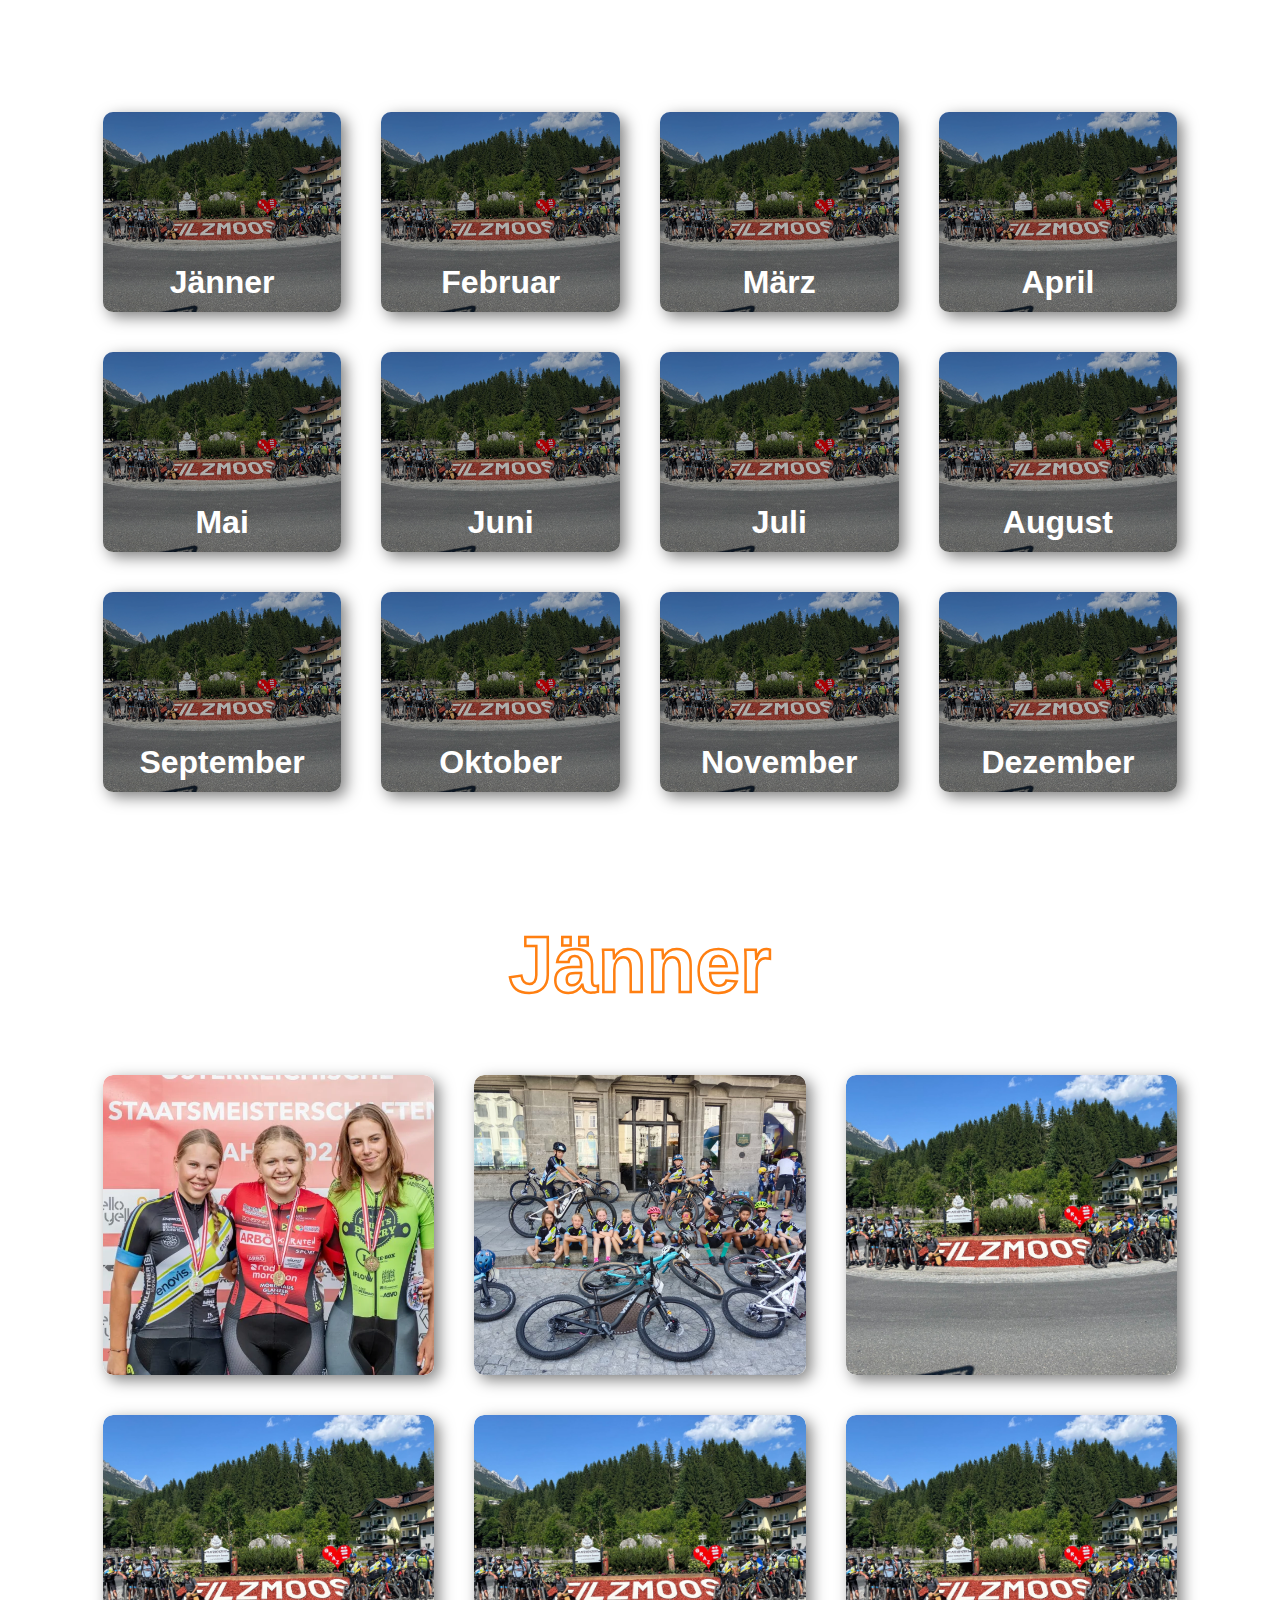
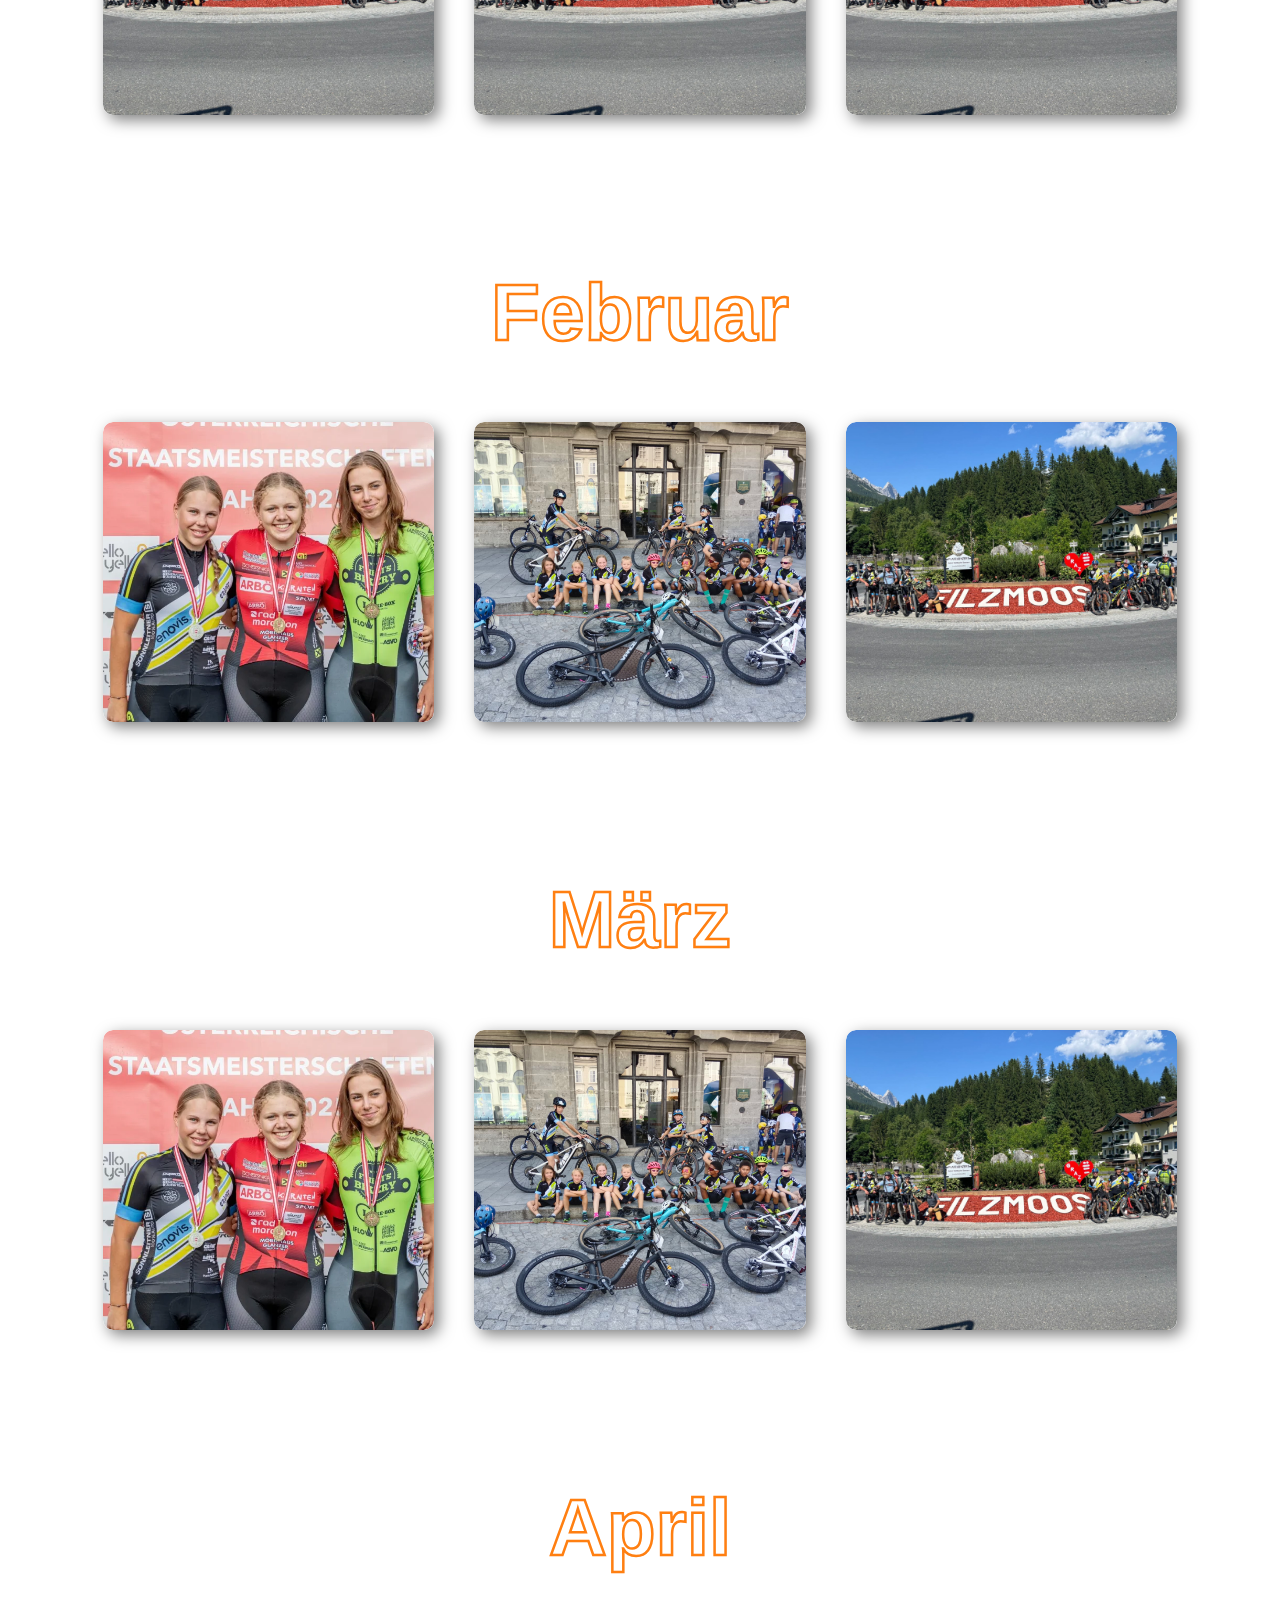
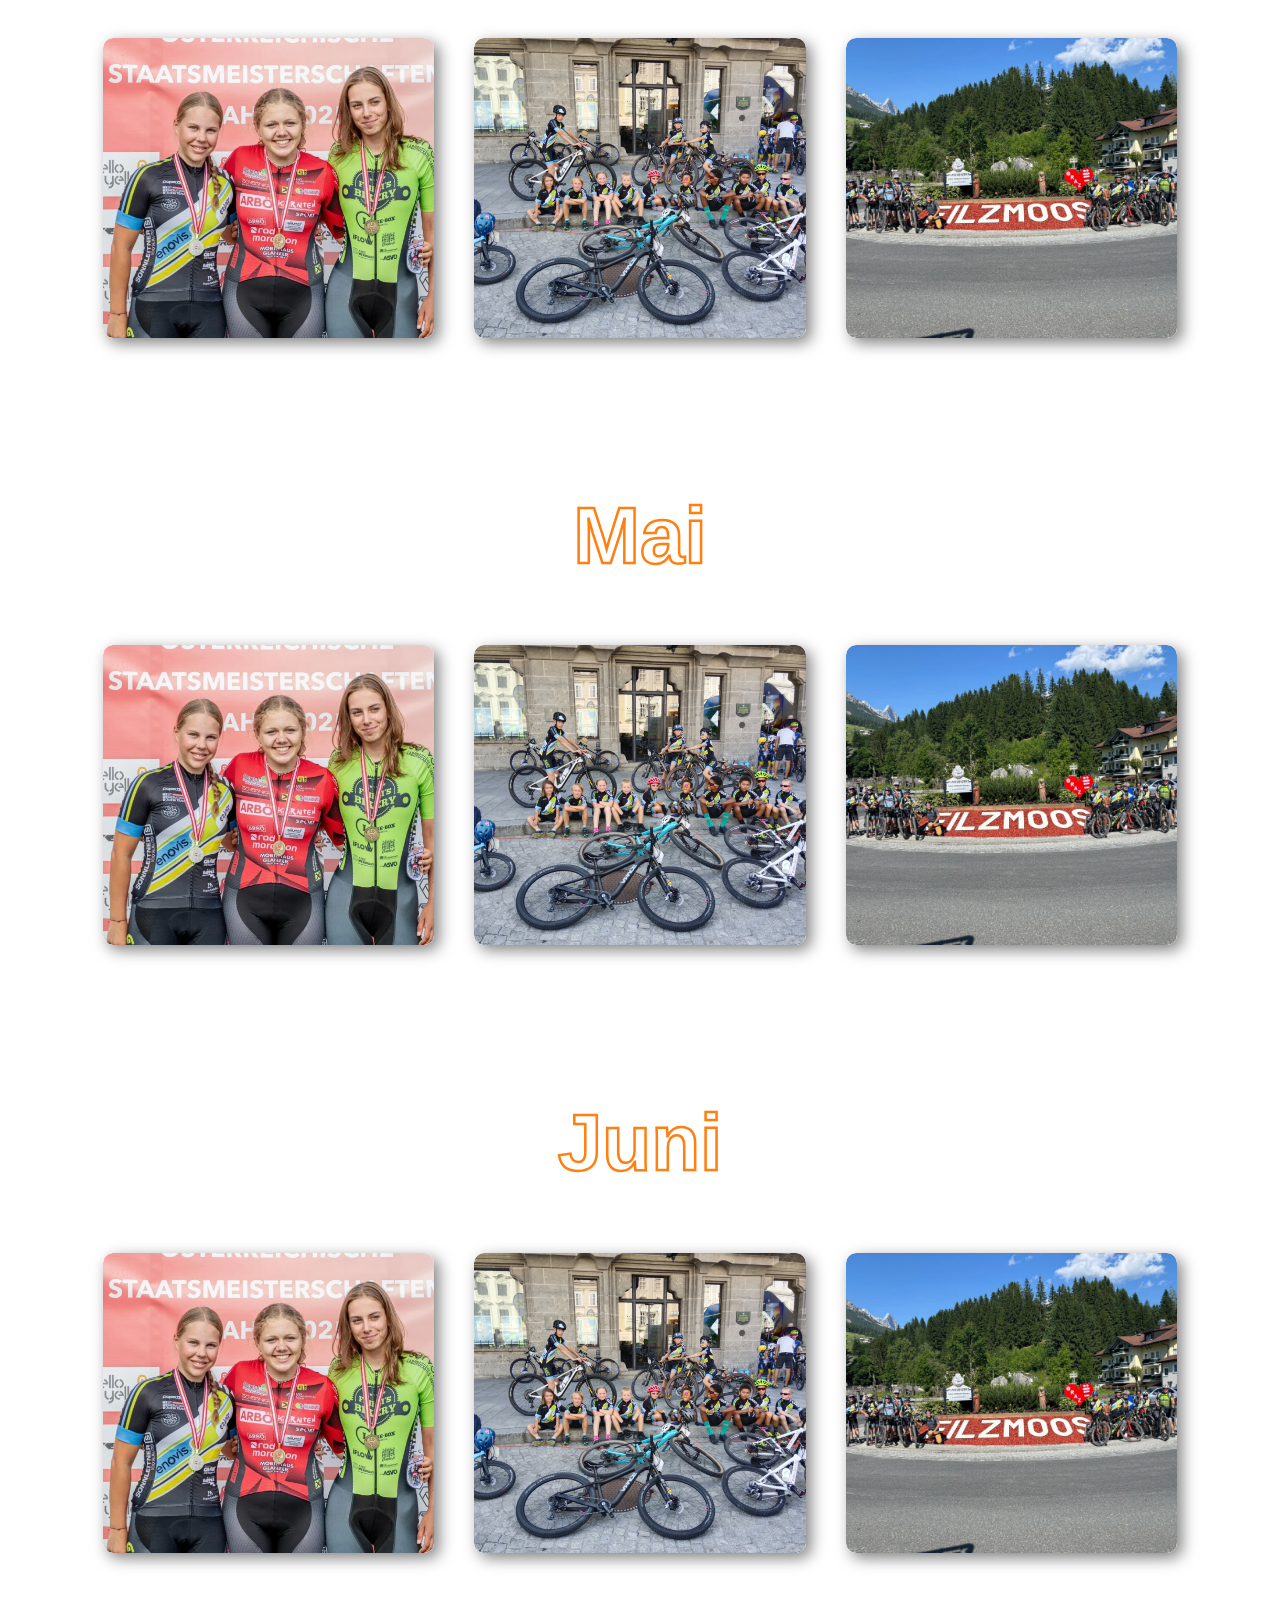
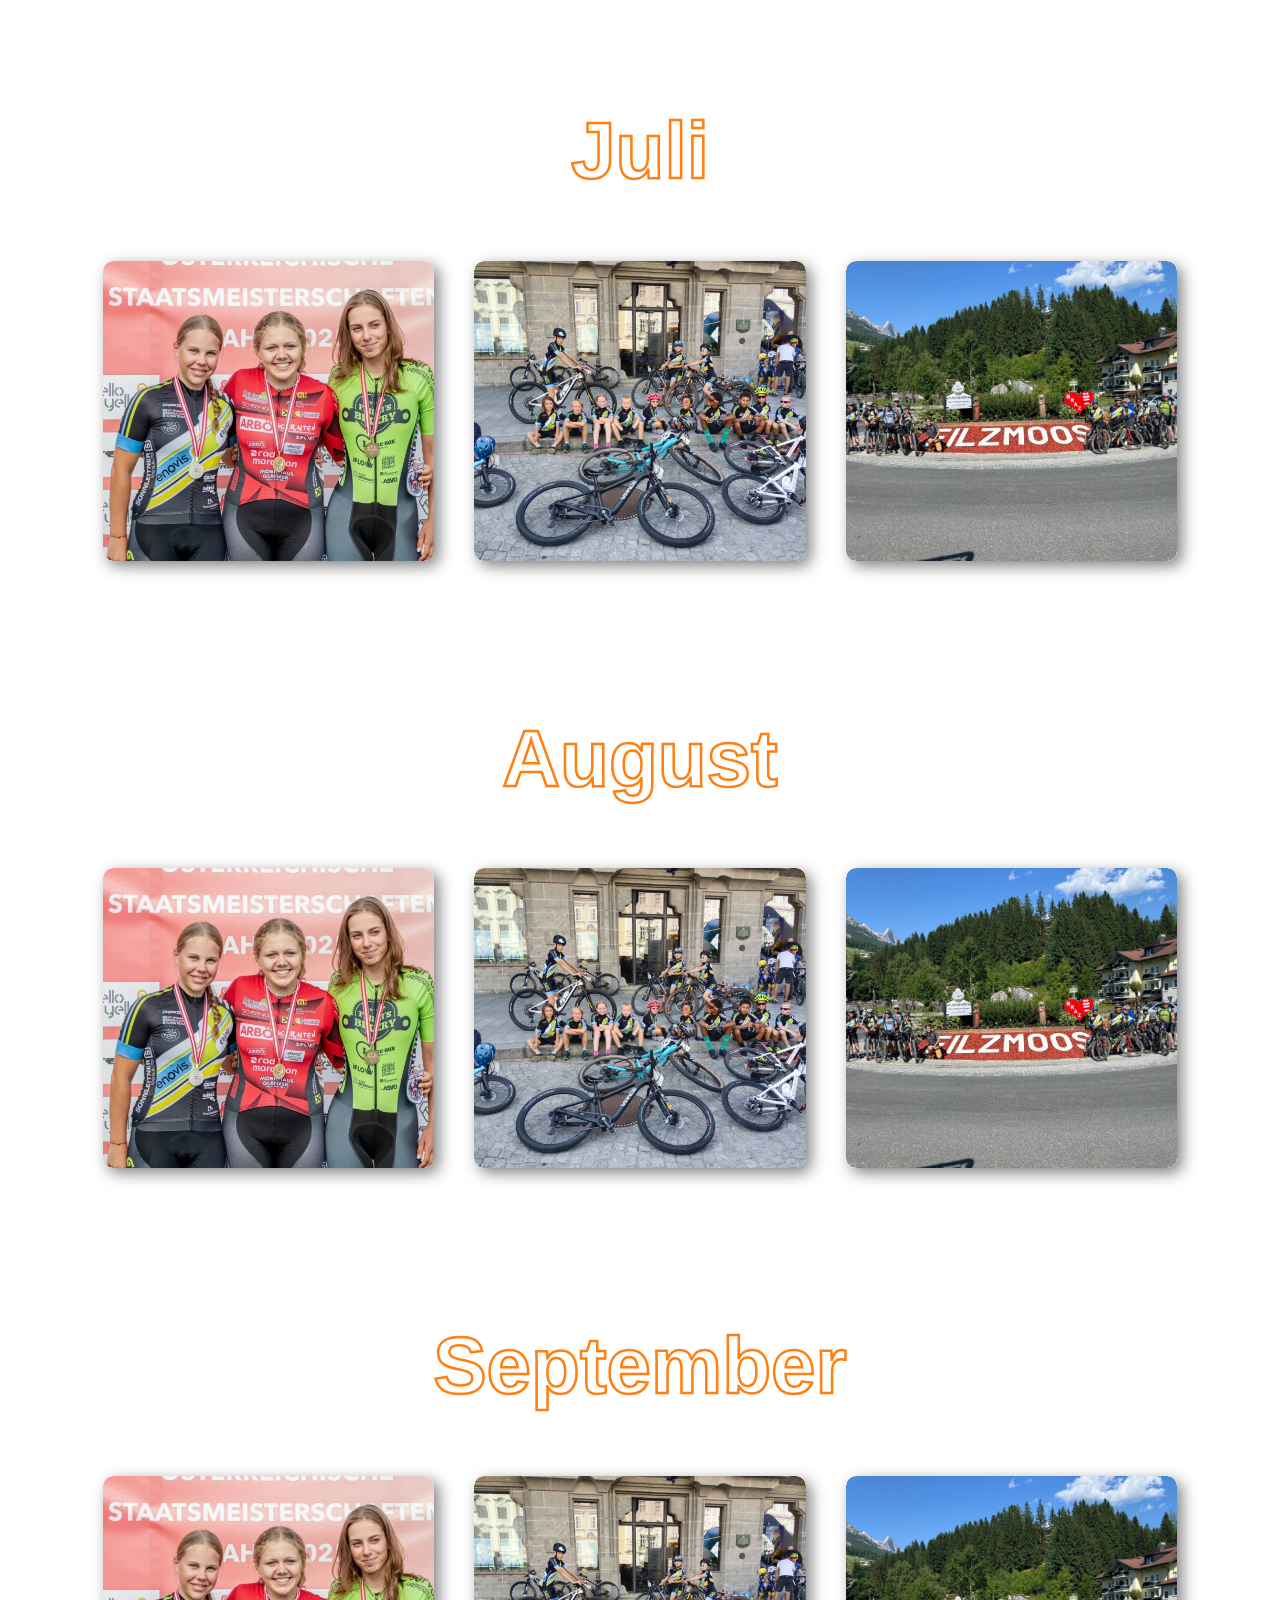
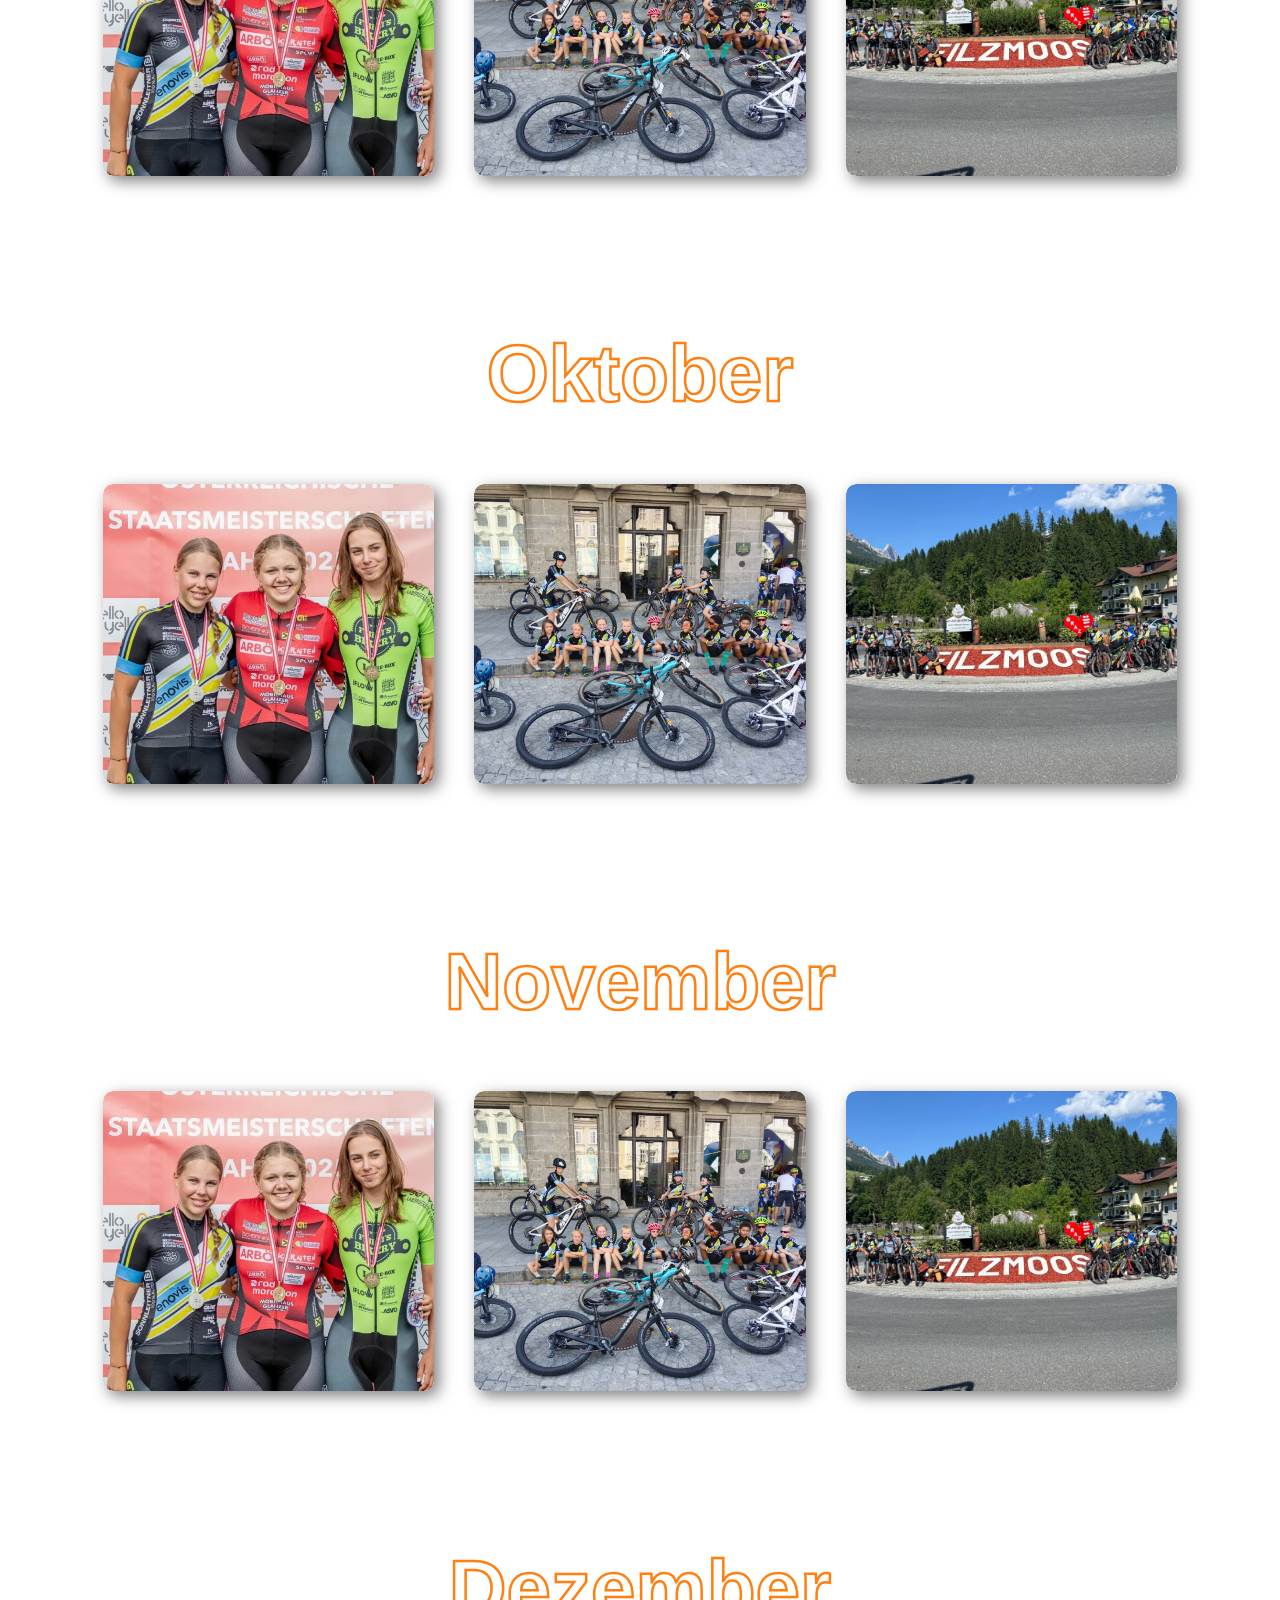
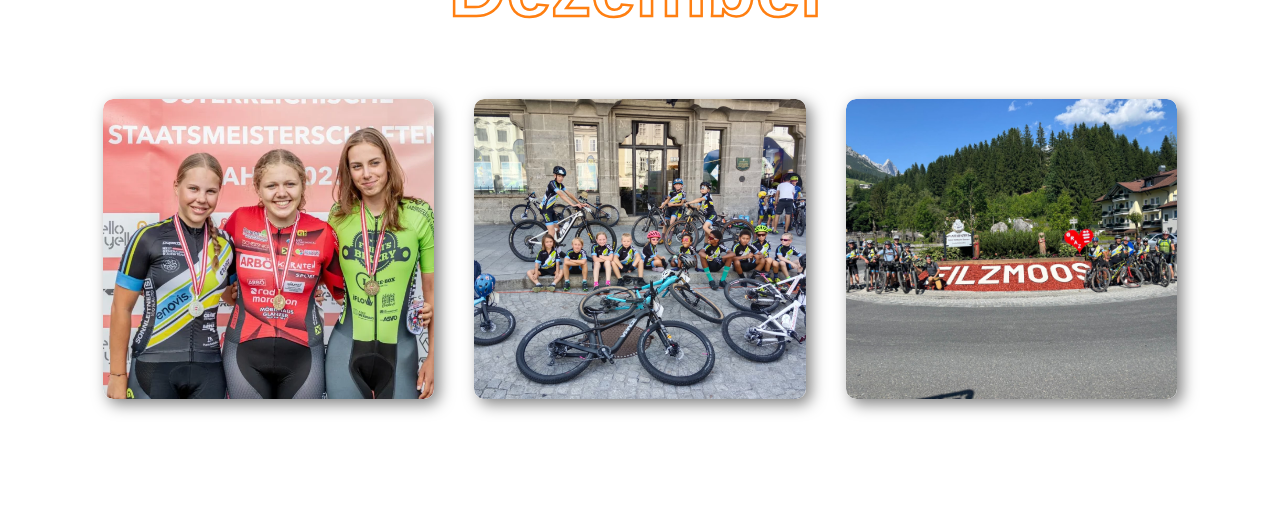
<file: News/News.html>
<!DOCTYPE html>
<html lang="en">
<head>
    <meta charset="UTF-8">
    <meta name="viewport" content="width=device-width, initial-scale=1.0">
    <link rel="stylesheet" href="style.css">
    <link href="https://cdn.jsdelivr.net/npm/bootstrap@5.3.8/dist/css/bootstrap.min.css" rel="stylesheet" integrity="sha384-sRIl4kxILFvY47J16cr9ZwB07vP4J8+LH7qKQnuqkuIAvNWLzeN8tE5YBujZqJLB" crossorigin="anonymous">
    <script src="script.js" defer></script>
    <script src="https://cdn.jsdelivr.net/npm/bootstrap@5.3.8/dist/js/bootstrap.bundle.min.js" integrity="sha384-FKyoEForCGlyvwx9Hj09JcYn3nv7wiPVlz7YYwJrWVcXK/BmnVDxM+D2scQbITxI" crossorigin="anonymous"></script>
    <title>News</title>
</head>
<body>
<nav class="fade-in">
    <ul id="navul">
      <li><img id="logo" src="Images/Logo.png" alt=""></li>
      <li><a class="link navlink" href="../Index/Index.html">Home</a></li>
      <li><a class="link navlink" href="../News/News.html">News</a></li>
      <li><a class="link navlink" href="../Team/Team.html">Team</a></li>
      <li><a class="link navlink" href="../Sponsoren/Sponsoren.html">Sponsoren</a></li>
      <li><a class="link navlink" href="Index.html">Mitglied werden</a></li>
      <li id="dropdown">
          <button id="dropdown-button">2026 ▾</button>
          <ul id="dropdown-list" class="hidden">
          <li class="dropdown-item">2026</li>
          <li class="dropdown-item">2025</li>
          <li class="dropdown-item">2024</li>
          </ul>
      </li>
    </ul>
   </nav>
  <div id="months">
    <div id="monthsarea">
      <div class="monthcard" >
          <img src="Images/Filzmoos.jpg" alt="">
          <a href="#jänner" class="winteroverlay"></a>
          <h1>Jänner</h1>
        </div>
        <div class="monthcard">
          <img src="Images/Filzmoos.jpg" alt="">
          <a href="#februar" class="winteroverlay"></a>
          <h1>Februar</h1>
        </div>
        <div class="monthcard">
          <img src="Images/Filzmoos.jpg" alt="">
          <a href="#märz" class="winteroverlay"></a>
          <h1>März</h1>
        </div>
        <div class="monthcard">
          <img src="Images/Filzmoos.jpg" alt="">
          <a href="#april" class="winteroverlay"></a>
          <h1>April</h1>
        </div>
        <div class="monthcard">
          <img src="Images/Filzmoos.jpg" alt="">
          <a href="#mai" class="winteroverlay"></a>
          <h1>Mai</h1>
        </div>
        <div class="monthcard">
          <img src="Images/Filzmoos.jpg" alt="">
          <a href="#juni" class="winteroverlay"></a>
          <h1>Juni</h1>
        </div>
        <div class="monthcard">
          <img src="Images/Filzmoos.jpg" alt="">
          <a href="#juli" class="winteroverlay"></a>
        <h1>Juli</h1>
        </div>
        <div class="monthcard">
          <img src="Images/Filzmoos.jpg" alt="">
          <a href="#august" class="winteroverlay"></a>
          <h1>August</h1>
        </div>
        <div class="monthcard">
          <img src="Images/Filzmoos.jpg" alt="">
          <a href="#september" class="winteroverlay"></a>
          <h1>September</h1>
        </div>
        <div class="monthcard">
          <img src="Images/Filzmoos.jpg" alt="">
          <a href="#oktober" class="winteroverlay"></a>
          <h1>Oktober</h1>
        </div>
        <div class="monthcard">
          <img src="Images/Filzmoos.jpg" alt="">
          <a href="#november" class="winteroverlay"></a>
          <h1>November</h1>
        </div>
        <div class="monthcard">
          <img src="Images/Filzmoos.jpg" alt="">
          <a href="#dezember" class="winteroverlay"></a>
          <h1>Dezember</h1>
        </div>
      </div>
    </div>



  <div class="month" id="jänner">
    <h1 id="newsa">Jänner</h1>
  </div>
   <div id="card-area">
    <div class="wrapper">
      <div class="box-area">
        <div class="box">
          <img src="Images/klara glänzt.webp" alt="">
          <div class="overlay">
            <h3>Klara Leitner glänzt bei der Österreichischen Meisterschaft im Bahnradsport</h3>
            <p>Drei Tage lang wurde im hello yellow Velodrom in Linz um nationale Titel im Bahnradsport gekämpft. Mit dabei: Klara Leitner, die mit starken Leistungen aufhorchen ließ. Die junge Sportlerin (U17) holte sich gleich zweimal den Titel „Österreichische Vizemeisterin“ – im Zeitfahren und im Ausscheidungsrennen. Zudem erreichte sie mit ihren Teamkollegen Bronze im Teamsprint sowie im Madison, dem Zweier-Mannschaftsfahren.</p>
          </div>
        </div>
        <div class="box">
          <img src="Images/GranitKids-in-Steyr.jpeg" alt="">
          <div class="overlay">
            <h3>Viele Siege beim ASVÖ Hrinkow City-Kriterium in  Steyr</h3>
            <p>Siege bei den Burschen in den Kategories von U7, U9, U11 und U13. Bei U9 bis U15 dritter Platz sowie viele weitere ausgezeichnete Platzierungen der GranitBiker!</p>
          </div>
        </div>
        <div class="box">
          <img src="Images/Filzmoos.jpg" alt="">
          <div class="overlay">
            <h3>Filzmoos – Vier Tage Bike und Wander-Genuss pur</h3>
            <p>Erlebnis statt Wettbewerb stand bei unserem Ausflug nach Filzmoos im Vordergrund. 19 GranitBiker verbrachten dort vier herrliche Tage auf dem Bike und in den Wanderschuhen mit traumhafter Kulisse, tollen Touren und jeder Menge Spaß.</p>
          </div>
        </div>
        <div class="box">
          <img src="Images/Filzmoos.jpg" alt="">
          <div class="overlay">
            <h3>Filzmoos – Vier Tage Bike und Wander-Genuss pur</h3>
            <p>Erlebnis statt Wettbewerb stand bei unserem Ausflug nach Filzmoos im Vordergrund. 19 GranitBiker verbrachten dort vier herrliche Tage auf dem Bike und in den Wanderschuhen mit traumhafter Kulisse, tollen Touren und jeder Menge Spaß.</p>
          </div>
        </div>
        <div class="box">
          <img src="Images/Filzmoos.jpg" alt="">
          <div class="overlay">
            <h3>Filzmoos – Vier Tage Bike und Wander-Genuss pur</h3>
            <p>Erlebnis statt Wettbewerb stand bei unserem Ausflug nach Filzmoos im Vordergrund. 19 GranitBiker verbrachten dort vier herrliche Tage auf dem Bike und in den Wanderschuhen mit traumhafter Kulisse, tollen Touren und jeder Menge Spaß.</p>
          </div>
        </div>
        <div class="box">
          <img src="Images/Filzmoos.jpg" alt="">
          <div class="overlay">
            <h3>Filzmoos – Vier Tage Bike und Wander-Genuss pur</h3>
            <p>Erlebnis statt Wettbewerb stand bei unserem Ausflug nach Filzmoos im Vordergrund. 19 GranitBiker verbrachten dort vier herrliche Tage auf dem Bike und in den Wanderschuhen mit traumhafter Kulisse, tollen Touren und jeder Menge Spaß.</p>
          </div>
        </div>
      </div>
    </div>
   </div>
  <div class="month" id="februar">
    <h1 id="newsa">Februar</h1>
  </div>
    <div id="card-area">
    <div class="wrapper">
      <div class="box-area">
        <div class="box">
          <img src="Images/klara glänzt.webp" alt="">
          <div class="overlay">
            <h3>Klara Leitner glänzt bei der Österreichischen Meisterschaft im Bahnradsport</h3>
            <p>Drei Tage lang wurde im hello yellow Velodrom in Linz um nationale Titel im Bahnradsport gekämpft. Mit dabei: Klara Leitner, die mit starken Leistungen aufhorchen ließ. Die junge Sportlerin (U17) holte sich gleich zweimal den Titel „Österreichische Vizemeisterin“ – im Zeitfahren und im Ausscheidungsrennen. Zudem erreichte sie mit ihren Teamkollegen Bronze im Teamsprint sowie im Madison, dem Zweier-Mannschaftsfahren.</p>
          </div>
        </div>
        <div class="box">
          <img src="Images/GranitKids-in-Steyr.jpeg" alt="">
          <div class="overlay">
            <h3>Viele Siege beim ASVÖ Hrinkow City-Kriterium in  Steyr</h3>
            <p>Siege bei den Burschen in den Kategories von U7, U9, U11 und U13. Bei U9 bis U15 dritter Platz sowie viele weitere ausgezeichnete Platzierungen der GranitBiker!</p>
          </div>
        </div>
        <div class="box">
          <img src="Images/Filzmoos.jpg" alt="">
          <div class="overlay">
            <h3>Filzmoos – Vier Tage Bike und Wander-Genuss pur</h3>
            <p>Erlebnis statt Wettbewerb stand bei unserem Ausflug nach Filzmoos im Vordergrund. 19 GranitBiker verbrachten dort vier herrliche Tage auf dem Bike und in den Wanderschuhen mit traumhafter Kulisse, tollen Touren und jeder Menge Spaß.</p>
          </div>
        </div>
      </div>
    </div>
    </div>
  <div class="month" id="märz">
    <h1 id="newsa" >März</h1>
  </div>
  <div id="card-area">
    <div class="wrapper">
      <div class="box-area">
        <div class="box">
          <img src="Images/klara glänzt.webp" alt="">
          <div class="overlay">
            <h3>Klara Leitner glänzt bei der Österreichischen Meisterschaft im Bahnradsport</h3>
            <p>Drei Tage lang wurde im hello yellow Velodrom in Linz um nationale Titel im Bahnradsport gekämpft. Mit dabei: Klara Leitner, die mit starken Leistungen aufhorchen ließ. Die junge Sportlerin (U17) holte sich gleich zweimal den Titel „Österreichische Vizemeisterin“ – im Zeitfahren und im Ausscheidungsrennen. Zudem erreichte sie mit ihren Teamkollegen Bronze im Teamsprint sowie im Madison, dem Zweier-Mannschaftsfahren.</p>
          </div>
        </div>
        <div class="box">
          <img src="Images/GranitKids-in-Steyr.jpeg" alt="">
          <div class="overlay">
            <h3>Viele Siege beim ASVÖ Hrinkow City-Kriterium in  Steyr</h3>
            <p>Siege bei den Burschen in den Kategories von U7, U9, U11 und U13. Bei U9 bis U15 dritter Platz sowie viele weitere ausgezeichnete Platzierungen der GranitBiker!</p>
          </div>
        </div>
        <div class="box">
          <img src="Images/Filzmoos.jpg" alt="">
          <div class="overlay">
            <h3>Filzmoos – Vier Tage Bike und Wander-Genuss pur</h3>
            <p>Erlebnis statt Wettbewerb stand bei unserem Ausflug nach Filzmoos im Vordergrund. 19 GranitBiker verbrachten dort vier herrliche Tage auf dem Bike und in den Wanderschuhen mit traumhafter Kulisse, tollen Touren und jeder Menge Spaß.</p>
          </div>
        </div>
      </div>
    </div>
    </div>
  <div class="month" id="april">
    <h1 id="newsa" >April</h1>
  </div>
  <div id="card-area">
    <div class="wrapper">
      <div class="box-area">
        <div class="box">
          <img src="Images/klara glänzt.webp" alt="">
          <div class="overlay">
            <h3>Klara Leitner glänzt bei der Österreichischen Meisterschaft im Bahnradsport</h3>
            <p>Drei Tage lang wurde im hello yellow Velodrom in Linz um nationale Titel im Bahnradsport gekämpft. Mit dabei: Klara Leitner, die mit starken Leistungen aufhorchen ließ. Die junge Sportlerin (U17) holte sich gleich zweimal den Titel „Österreichische Vizemeisterin“ – im Zeitfahren und im Ausscheidungsrennen. Zudem erreichte sie mit ihren Teamkollegen Bronze im Teamsprint sowie im Madison, dem Zweier-Mannschaftsfahren.</p>
          </div>
        </div>
        <div class="box">
          <img src="Images/GranitKids-in-Steyr.jpeg" alt="">
          <div class="overlay">
            <h3>Viele Siege beim ASVÖ Hrinkow City-Kriterium in  Steyr</h3>
            <p>Siege bei den Burschen in den Kategories von U7, U9, U11 und U13. Bei U9 bis U15 dritter Platz sowie viele weitere ausgezeichnete Platzierungen der GranitBiker!</p>
          </div>
        </div>
        <div class="box">
          <img src="Images/Filzmoos.jpg" alt="">
          <div class="overlay">
            <h3>Filzmoos – Vier Tage Bike und Wander-Genuss pur</h3>
            <p>Erlebnis statt Wettbewerb stand bei unserem Ausflug nach Filzmoos im Vordergrund. 19 GranitBiker verbrachten dort vier herrliche Tage auf dem Bike und in den Wanderschuhen mit traumhafter Kulisse, tollen Touren und jeder Menge Spaß.</p>
          </div>
        </div>
      </div>
    </div>
    </div>
  <div class="month" id="mai">
    <h1 id="newsa" >Mai</h1>
  </div>
  <div id="card-area">
    <div class="wrapper">
      <div class="box-area">
        <div class="box">
          <img src="Images/klara glänzt.webp" alt="">
          <div class="overlay">
            <h3>Klara Leitner glänzt bei der Österreichischen Meisterschaft im Bahnradsport</h3>
            <p>Drei Tage lang wurde im hello yellow Velodrom in Linz um nationale Titel im Bahnradsport gekämpft. Mit dabei: Klara Leitner, die mit starken Leistungen aufhorchen ließ. Die junge Sportlerin (U17) holte sich gleich zweimal den Titel „Österreichische Vizemeisterin“ – im Zeitfahren und im Ausscheidungsrennen. Zudem erreichte sie mit ihren Teamkollegen Bronze im Teamsprint sowie im Madison, dem Zweier-Mannschaftsfahren.</p>
          </div>
        </div>
        <div class="box">
          <img src="Images/GranitKids-in-Steyr.jpeg" alt="">
          <div class="overlay">
            <h3>Viele Siege beim ASVÖ Hrinkow City-Kriterium in  Steyr</h3>
            <p>Siege bei den Burschen in den Kategories von U7, U9, U11 und U13. Bei U9 bis U15 dritter Platz sowie viele weitere ausgezeichnete Platzierungen der GranitBiker!</p>
          </div>
        </div>
        <div class="box">
          <img src="Images/Filzmoos.jpg" alt="">
          <div class="overlay">
            <h3>Filzmoos – Vier Tage Bike und Wander-Genuss pur</h3>
            <p>Erlebnis statt Wettbewerb stand bei unserem Ausflug nach Filzmoos im Vordergrund. 19 GranitBiker verbrachten dort vier herrliche Tage auf dem Bike und in den Wanderschuhen mit traumhafter Kulisse, tollen Touren und jeder Menge Spaß.</p>
          </div>
        </div>
      </div>
    </div>
    </div>
  <div class="month" id="juni">
    <h1 id="newsa" >Juni</h1>
  </div>
  <div id="card-area">
    <div class="wrapper">
      <div class="box-area">
        <div class="box">
          <img src="Images/klara glänzt.webp" alt="">
          <div class="overlay">
            <h3>Klara Leitner glänzt bei der Österreichischen Meisterschaft im Bahnradsport</h3>
            <p>Drei Tage lang wurde im hello yellow Velodrom in Linz um nationale Titel im Bahnradsport gekämpft. Mit dabei: Klara Leitner, die mit starken Leistungen aufhorchen ließ. Die junge Sportlerin (U17) holte sich gleich zweimal den Titel „Österreichische Vizemeisterin“ – im Zeitfahren und im Ausscheidungsrennen. Zudem erreichte sie mit ihren Teamkollegen Bronze im Teamsprint sowie im Madison, dem Zweier-Mannschaftsfahren.</p>
          </div>
        </div>
        <div class="box">
          <img src="Images/GranitKids-in-Steyr.jpeg" alt="">
          <div class="overlay">
            <h3>Viele Siege beim ASVÖ Hrinkow City-Kriterium in  Steyr</h3>
            <p>Siege bei den Burschen in den Kategories von U7, U9, U11 und U13. Bei U9 bis U15 dritter Platz sowie viele weitere ausgezeichnete Platzierungen der GranitBiker!</p>
          </div>
        </div>
        <div class="box">
          <img src="Images/Filzmoos.jpg" alt="">
          <div class="overlay">
            <h3>Filzmoos – Vier Tage Bike und Wander-Genuss pur</h3>
            <p>Erlebnis statt Wettbewerb stand bei unserem Ausflug nach Filzmoos im Vordergrund. 19 GranitBiker verbrachten dort vier herrliche Tage auf dem Bike und in den Wanderschuhen mit traumhafter Kulisse, tollen Touren und jeder Menge Spaß.</p>
          </div>
        </div>
      </div>
    </div>
    </div>
  <div class="month" id="juli">
    <h1 id="newsa" >Juli</h1>
  </div>
  <div id="card-area">
    <div class="wrapper">
      <div class="box-area">
        <div class="box">
          <img src="Images/klara glänzt.webp" alt="">
          <div class="overlay">
            <h3>Klara Leitner glänzt bei der Österreichischen Meisterschaft im Bahnradsport</h3>
            <p>Drei Tage lang wurde im hello yellow Velodrom in Linz um nationale Titel im Bahnradsport gekämpft. Mit dabei: Klara Leitner, die mit starken Leistungen aufhorchen ließ. Die junge Sportlerin (U17) holte sich gleich zweimal den Titel „Österreichische Vizemeisterin“ – im Zeitfahren und im Ausscheidungsrennen. Zudem erreichte sie mit ihren Teamkollegen Bronze im Teamsprint sowie im Madison, dem Zweier-Mannschaftsfahren.</p>
          </div>
        </div>
        <div class="box">
          <img src="Images/GranitKids-in-Steyr.jpeg" alt="">
          <div class="overlay">
            <h3>Viele Siege beim ASVÖ Hrinkow City-Kriterium in  Steyr</h3>
            <p>Siege bei den Burschen in den Kategories von U7, U9, U11 und U13. Bei U9 bis U15 dritter Platz sowie viele weitere ausgezeichnete Platzierungen der GranitBiker!</p>
          </div>
        </div>
        <div class="box">
          <img src="Images/Filzmoos.jpg" alt="">
          <div class="overlay">
            <h3>Filzmoos – Vier Tage Bike und Wander-Genuss pur</h3>
            <p>Erlebnis statt Wettbewerb stand bei unserem Ausflug nach Filzmoos im Vordergrund. 19 GranitBiker verbrachten dort vier herrliche Tage auf dem Bike und in den Wanderschuhen mit traumhafter Kulisse, tollen Touren und jeder Menge Spaß.</p>
          </div>
        </div>
      </div>
    </div>
    </div>
  <div class="month" id="august">
    <h1 id="newsa" >August</h1>
  </div>
  <div id="card-area">
    <div class="wrapper">
      <div class="box-area">
        <div class="box">
          <img src="Images/klara glänzt.webp" alt="">
          <div class="overlay">
            <h3>Klara Leitner glänzt bei der Österreichischen Meisterschaft im Bahnradsport</h3>
            <p>Drei Tage lang wurde im hello yellow Velodrom in Linz um nationale Titel im Bahnradsport gekämpft. Mit dabei: Klara Leitner, die mit starken Leistungen aufhorchen ließ. Die junge Sportlerin (U17) holte sich gleich zweimal den Titel „Österreichische Vizemeisterin“ – im Zeitfahren und im Ausscheidungsrennen. Zudem erreichte sie mit ihren Teamkollegen Bronze im Teamsprint sowie im Madison, dem Zweier-Mannschaftsfahren.</p>
          </div>
        </div>
        <div class="box">
          <img src="Images/GranitKids-in-Steyr.jpeg" alt="">
          <div class="overlay">
            <h3>Viele Siege beim ASVÖ Hrinkow City-Kriterium in  Steyr</h3>
            <p>Siege bei den Burschen in den Kategories von U7, U9, U11 und U13. Bei U9 bis U15 dritter Platz sowie viele weitere ausgezeichnete Platzierungen der GranitBiker!</p>
          </div>
        </div>
        <div class="box">
          <img src="Images/Filzmoos.jpg" alt="">
          <div class="overlay">
            <h3>Filzmoos – Vier Tage Bike und Wander-Genuss pur</h3>
            <p>Erlebnis statt Wettbewerb stand bei unserem Ausflug nach Filzmoos im Vordergrund. 19 GranitBiker verbrachten dort vier herrliche Tage auf dem Bike und in den Wanderschuhen mit traumhafter Kulisse, tollen Touren und jeder Menge Spaß.</p>
          </div>
        </div>
      </div>
    </div>
    </div>
  <div class="month" id="september">
    <h1 id="newsa" >September</h1>
  </div>
  <div id="card-area">
    <div class="wrapper">
      <div class="box-area">
        <div class="box">
          <img src="Images/klara glänzt.webp" alt="">
          <div class="overlay">
            <h3>Klara Leitner glänzt bei der Österreichischen Meisterschaft im Bahnradsport</h3>
            <p>Drei Tage lang wurde im hello yellow Velodrom in Linz um nationale Titel im Bahnradsport gekämpft. Mit dabei: Klara Leitner, die mit starken Leistungen aufhorchen ließ. Die junge Sportlerin (U17) holte sich gleich zweimal den Titel „Österreichische Vizemeisterin“ – im Zeitfahren und im Ausscheidungsrennen. Zudem erreichte sie mit ihren Teamkollegen Bronze im Teamsprint sowie im Madison, dem Zweier-Mannschaftsfahren.</p>
          </div>
        </div>
        <div class="box">
          <img src="Images/GranitKids-in-Steyr.jpeg" alt="">
          <div class="overlay">
            <h3>Viele Siege beim ASVÖ Hrinkow City-Kriterium in  Steyr</h3>
            <p>Siege bei den Burschen in den Kategories von U7, U9, U11 und U13. Bei U9 bis U15 dritter Platz sowie viele weitere ausgezeichnete Platzierungen der GranitBiker!</p>
          </div>
        </div>
        <div class="box">
          <img src="Images/Filzmoos.jpg" alt="">
          <div class="overlay">
            <h3>Filzmoos – Vier Tage Bike und Wander-Genuss pur</h3>
            <p>Erlebnis statt Wettbewerb stand bei unserem Ausflug nach Filzmoos im Vordergrund. 19 GranitBiker verbrachten dort vier herrliche Tage auf dem Bike und in den Wanderschuhen mit traumhafter Kulisse, tollen Touren und jeder Menge Spaß.</p>
          </div>
        </div>
      </div>
    </div>
    </div>
  <div class="month" id="oktober">
    <h1 id="newsa" >Oktober</h1>
  </div>
  <div id="card-area">
    <div class="wrapper">
      <div class="box-area">
        <div class="box">
          <img src="Images/klara glänzt.webp" alt="">
          <div class="overlay">
            <h3>Klara Leitner glänzt bei der Österreichischen Meisterschaft im Bahnradsport</h3>
            <p>Drei Tage lang wurde im hello yellow Velodrom in Linz um nationale Titel im Bahnradsport gekämpft. Mit dabei: Klara Leitner, die mit starken Leistungen aufhorchen ließ. Die junge Sportlerin (U17) holte sich gleich zweimal den Titel „Österreichische Vizemeisterin“ – im Zeitfahren und im Ausscheidungsrennen. Zudem erreichte sie mit ihren Teamkollegen Bronze im Teamsprint sowie im Madison, dem Zweier-Mannschaftsfahren.</p>
          </div>
        </div>
        <div class="box">
          <img src="Images/GranitKids-in-Steyr.jpeg" alt="">
          <div class="overlay">
            <h3>Viele Siege beim ASVÖ Hrinkow City-Kriterium in  Steyr</h3>
            <p>Siege bei den Burschen in den Kategories von U7, U9, U11 und U13. Bei U9 bis U15 dritter Platz sowie viele weitere ausgezeichnete Platzierungen der GranitBiker!</p>
          </div>
        </div>
        <div class="box">
          <img src="Images/Filzmoos.jpg" alt="">
          <div class="overlay">
            <h3>Filzmoos – Vier Tage Bike und Wander-Genuss pur</h3>
            <p>Erlebnis statt Wettbewerb stand bei unserem Ausflug nach Filzmoos im Vordergrund. 19 GranitBiker verbrachten dort vier herrliche Tage auf dem Bike und in den Wanderschuhen mit traumhafter Kulisse, tollen Touren und jeder Menge Spaß.</p>
          </div>
        </div>
      </div>
    </div>
    </div>
  <div class="month" id="november">
    <h1 id="newsa" >November</h1>
  </div>
  <div id="card-area">
    <div class="wrapper">
      <div class="box-area">
        <div class="box">
          <img src="Images/klara glänzt.webp" alt="">
          <div class="overlay">
            <h3>Klara Leitner glänzt bei der Österreichischen Meisterschaft im Bahnradsport</h3>
            <p>Drei Tage lang wurde im hello yellow Velodrom in Linz um nationale Titel im Bahnradsport gekämpft. Mit dabei: Klara Leitner, die mit starken Leistungen aufhorchen ließ. Die junge Sportlerin (U17) holte sich gleich zweimal den Titel „Österreichische Vizemeisterin“ – im Zeitfahren und im Ausscheidungsrennen. Zudem erreichte sie mit ihren Teamkollegen Bronze im Teamsprint sowie im Madison, dem Zweier-Mannschaftsfahren.</p>
          </div>
        </div>
        <div class="box">
          <img src="Images/GranitKids-in-Steyr.jpeg" alt="">
          <div class="overlay">
            <h3>Viele Siege beim ASVÖ Hrinkow City-Kriterium in  Steyr</h3>
            <p>Siege bei den Burschen in den Kategories von U7, U9, U11 und U13. Bei U9 bis U15 dritter Platz sowie viele weitere ausgezeichnete Platzierungen der GranitBiker!</p>
          </div>
        </div>
        <div class="box">
          <img src="Images/Filzmoos.jpg" alt="">
          <div class="overlay">
            <h3>Filzmoos – Vier Tage Bike und Wander-Genuss pur</h3>
            <p>Erlebnis statt Wettbewerb stand bei unserem Ausflug nach Filzmoos im Vordergrund. 19 GranitBiker verbrachten dort vier herrliche Tage auf dem Bike und in den Wanderschuhen mit traumhafter Kulisse, tollen Touren und jeder Menge Spaß.</p>
          </div>
        </div>
      </div>
    </div>
    </div>
  <div class="month" id="dezember">
    <h1 id="newsa">Dezember</h1>
  </div>
  <div id="card-area">
    <div class="wrapper">
      <div class="box-area">
        <div class="box">
          <img src="Images/klara glänzt.webp" alt="">
          <div class="overlay">
            <h3>Klara Leitner glänzt bei der Österreichischen Meisterschaft im Bahnradsport</h3>
            <p>Drei Tage lang wurde im hello yellow Velodrom in Linz um nationale Titel im Bahnradsport gekämpft. Mit dabei: Klara Leitner, die mit starken Leistungen aufhorchen ließ. Die junge Sportlerin (U17) holte sich gleich zweimal den Titel „Österreichische Vizemeisterin“ – im Zeitfahren und im Ausscheidungsrennen. Zudem erreichte sie mit ihren Teamkollegen Bronze im Teamsprint sowie im Madison, dem Zweier-Mannschaftsfahren.</p>
          </div>
        </div>
        <div class="box">
          <img src="Images/GranitKids-in-Steyr.jpeg" alt="">
          <div class="overlay">
            <h3>Viele Siege beim ASVÖ Hrinkow City-Kriterium in  Steyr</h3>
            <p>Siege bei den Burschen in den Kategories von U7, U9, U11 und U13. Bei U9 bis U15 dritter Platz sowie viele weitere ausgezeichnete Platzierungen der GranitBiker!</p>
          </div>
        </div>
        <div class="box">
          <img src="Images/Filzmoos.jpg" alt="">
          <div class="overlay">
            <h3>Filzmoos – Vier Tage Bike und Wander-Genuss pur</h3>
            <p>Erlebnis statt Wettbewerb stand bei unserem Ausflug nach Filzmoos im Vordergrund. 19 GranitBiker verbrachten dort vier herrliche Tage auf dem Bike und in den Wanderschuhen mit traumhafter Kulisse, tollen Touren und jeder Menge Spaß.</p>
          </div>
        </div>
      </div>
    </div>
    </div>
</body>
</html>
</file>
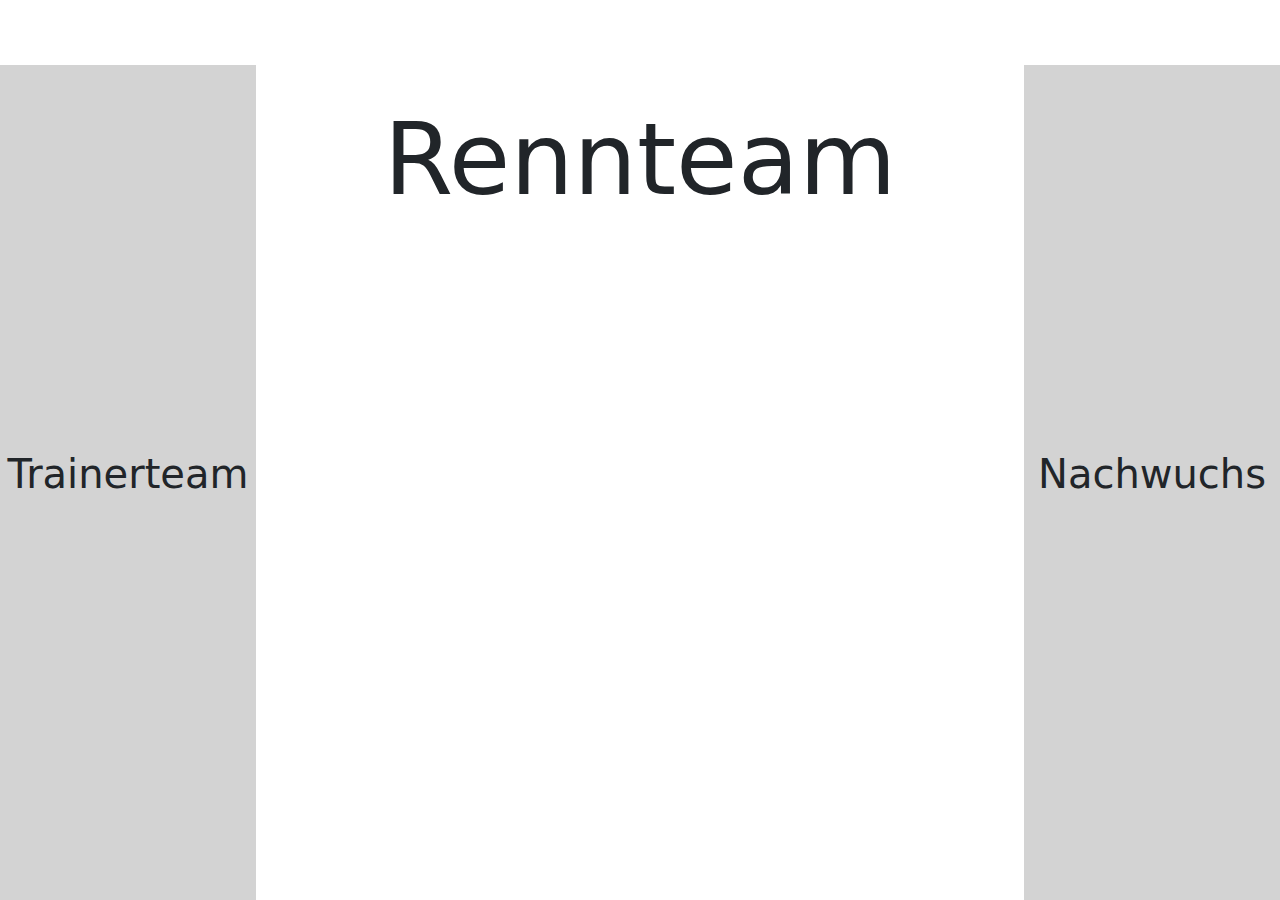
<file: Team/Team.html>
<!DOCTYPE html>
<html lang="en">
<head>
    <meta charset="UTF-8">
    <meta name="viewport" content="width=device-width, initial-scale=1.0">
    <title>GranitBiker</title>
    <link rel="stylesheet" href="style.css">
    <script src="script.js" defer></script>
    <link rel="stylesheet" href="https://cdnjs.cloudflare.com/ajax/libs/font-awesome/4.7.0/css/font-awesome.min.css">
    <link href="https://fonts.googleapis.com/css2?family=Oswald:wght@400;600&display=swap" rel="stylesheet">
    <link href="https://cdn.jsdelivr.net/npm/bootstrap@5.3.3/dist/css/bootstrap.min.css" rel="stylesheet" integrity="sha384-QWTKZyjpPEjISv5WaRU9OFeRpok6YctnYmDr5pNlyT2bRjXh0JMhjY6hW+ALEwIH" crossorigin="anonymous">
</head>
</head>
<body>
    <nav class="fade-in">
    <ul id="navul">
      <li><img id="logo" src="Images/Logo.png" alt=""></li>
      <li><a class="link navlink" href="../Index/Index.html">Home</a></li>
      <li><a class="link navlink" href="../News/News.html">News</a></li>
      <li><a class="link navlink" href="../Team/Team.html">Team</a></li>
      <li><a class="link navlink" href="Index.html">Sponsoren</a></li>
      <li><a class="link navlink" href="Index.html">Mitglied werden</a></li>
    </ul>
   </nav>
   <div id="selection">
    <div id="trainerteam"><h1>Trainerteam</h1></div>
    <div id="rennteam"><h1>Rennteam</h1></div>
    <div id="nachwuchs"><h1>Nachwuchs</h1></div>
   </div>
</body>
</html>
</file>
<file: News/style.css>
body{
    font-family: 'Inter', sans-serif;
}
.fade-in {
      opacity: 0;
      animation: fadeIn2 1s forwards;
    }

    .fade-in:nth-child(1) { animation-delay: 0.2s; }
    .fade-in:nth-child(2) { animation-delay: 0.6s; }
    .fade-in:nth-child(3) { animation-delay: 0.4s; }

    @keyframes fadeIn2 {
      to {
        opacity: 1;
      }
    }

nav {
    background: white; 
    padding: 10px 30px;
    box-shadow: 0 4px 12px rgba(0,0,0,0.05);
}

#navul {
    list-style: none;
    display: flex;
    align-items: center;
    gap: 25px;
    margin: 0;
    padding: 0;
}

#logo {
    height: 45px;
    width: auto;
    margin-right: 30px;
    cursor: pointer;
}

.link {
    text-decoration: none;
    color: #333;
}

.navlink {
    font-family: 'Inter', sans-serif;
    font-size: 18px;
    font-weight: 600;
    position: relative;
    padding: 8px 0;
    transition: color 0.3s ease;
}

.navlink::after {
    content: "";
    position: absolute;
    width: 0%;
    height: 2px;
    background: #ff7f11; 
    left: 0;
    bottom: -4px;
    transition: width 0.3s ease;
}

.navlink:hover {
    color: #ff7f11;
}

.navlink:hover::after {
    width: 100%;
}


#dropdown {
  position: absolute;
  right: 2%;
  display: inline-block;
  z-index: 100;
}

#dropdown-button {
  background-color:  #ff7f11;
  color: white;
  padding: 10px 16px;
  border: none;
  cursor: pointer;
  border-radius: 6px;
  font-size: 16px;
  z-index: 100;
}

#dropdown-button:hover {
  background-color: #da6600;
}

#dropdown-list {
  position: absolute;
  top: 100%;
  left: 0;
  background-color: white;
  min-width: 85px;
  box-shadow: 0 4px 8px rgba(0,0,0,0.15);
  border-radius: 6px;
  margin-top: 5px;
  padding: 5px;
  list-style: none;
  z-index: 100;
}

.dropdown-item {
  position: relative;
  padding: 10px 16px;
  cursor: pointer;
  left: 25%;
}

.dropdown-item:hover {
  background-color: #f2f2f2;
}

.hidden {
  display: none;
}

#months {
  box-sizing: border-box;
    position: relative;
    flex: 1;
    width: 100%;
    padding-bottom: 5%;
    padding-top: 2%;
}

#monthsarea {
  padding: 10px 7.5%;
  display: grid;
  grid-template-columns: repeat(4, 1fr);
  grid-gap: 40px;
}

.monthcard {
    border-radius: 10px;
    position: relative;
    overflow:visible;
    box-shadow: 5px 5px 15px rgba(0,0,0,0.5);
    height: 200px; 
}

.monthcard img{
    width: 100%;
    height: 100%;
    object-fit: cover;
    border-radius: 10px;
    display: block;
    transition: transform 0.5s;
}

.monthcard h1{
    justify-self: center;
    color: white;
    position: relative;
    bottom: 35%;
    z-index: 5;
}

.winteroverlay{
    position: absolute;
    left: 0;
    bottom: 0;
    background: black;
    height: 100%;
    width: 100%;
    z-index: 0;
    opacity: 0.3;
    border-radius: 10px;
}







.month{
  position: center;
  display: flex;
  align-items: center;
  justify-content: center;
  font-family: 'Inter', sans-serif;
}

#newsa{
  font-size: 80px;
  color: transparent;
  -webkit-text-stroke: 2.5px #ff7f11;
  text-decoration: none;
}

#card-area {
    box-sizing: border-box;
    position: relative;
    flex: 1;
    width: 100%;
    padding-bottom: 7%;
}

.wrapper {
    padding: 10px 7.5%;
}

.box-area {
    display: grid;
    grid-template-columns: repeat(3, 1fr);
    grid-gap: 40px;
}

.box {
    border-radius: 10px;
    position: relative;
    overflow: hidden;
    box-shadow: 5px 5px 15px rgba(0,0,0,0.5);
    height: 300px; 
}

.box img {
    width: 100%;
    height: 100%;
    object-fit: cover;
    border-radius: 10px;
    display: block;
    transition: transform 0.5s;
}

.box:hover img {
    transform: scale(1.2);
}

.overlay::-webkit-scrollbar {
    width: 6px;
}
.overlay::-webkit-scrollbar-thumb {
    background: rgba(255,255,255,0.5);
    border-radius: 10px;
}

.overlay {
    position: absolute;
    left: 0;
    bottom: 0;
    width: 100%;
    height: 60%; 
    background: linear-gradient(
        rgba(0,0,0,0) 0%,
        rgba(0,0,0,0.2) 10%,    
        rgba(0,0,0,0.9) 100% 
    );
    border-radius: 0 0 10px 10px;
    display: flex;
    flex-direction: column;
    justify-content: flex-start;
    padding: 20px;
    text-align: center;
    font-size: 14px;
    color: white;
    opacity: 0;
    transition: opacity 0.5s;
    overflow-y: auto;
}

.overlay h3 {
    font-weight: 600;
    margin-bottom: 8px;
    font-family: 'Inter', sans-serif;
    font-size: 22px;
    letter-spacing: 0px;
    flex-shrink: 0;
}

.overlay p {
    margin: 0;
}

.box:hover .overlay {
    opacity: 1; 
}
</file>
<file: Team/style.css>
body{
    overflow-x: hidden;
    background-color: lightgrey;
}

.fade-in {
      opacity: 0;
      animation: fadeIn2 1s forwards;
    }

    .fade-in:nth-child(1) { animation-delay: 0.2s; }
    .fade-in:nth-child(2) { animation-delay: 0.6s; }
    .fade-in:nth-child(3) { animation-delay: 0.4s; }

    @keyframes fadeIn2 {
      to {
        opacity: 1;
      }
    }

nav {
    background: White;
    padding: 10px 30px;
    box-shadow: 0 4px 12px rgba(0,0,0,0.05);
}

#navul {
    list-style: none;
    display: flex;
    align-items: center;
    gap: 25px;
    margin: 0;
    padding: 0;
}

#logo {
    height: 45px;
    width: auto;
    margin-right: 30px;
    cursor: pointer;
}

.link {
    text-decoration: none;
    color: #333;
}

.navlink {
    font-family: 'Inter', sans-serif;
    font-size: 18px;
    font-weight: 600;
    position: relative;
    padding: 8px 0;
    transition: color 0.3s ease;
}

.navlink::after {
    content: "";
    position: absolute;
    width: 0%;
    height: 2px;
    background: #ff7f11;
    left: 0;
    bottom: -4px;
    transition: width 0.3s ease;
}

.navlink:hover {
    color: #ff7f11;
}

.navlink:hover::after {
    width: 100%;
}

#selection{
    display: flex;
    height: calc(100vh - 65px);
    background-color: lightgray;
}

#trainerteam{
    display: flex;
    align-items: center;
    justify-content: center;
    width: 20%;
    height: 100%;
    background-color: lightgray;
}

#trainerteam h1{
    font-family: 'Inter' sans-serif;
    position: absolute;
    top: 50%;
}

#rennteam{
    display: flex;
    align-items: center;
    justify-content: center;
    width: 60%;
    height: 100%;
    background-color: white;
}

#rennteam h1{
    position: absolute;
    top: 100px;
    font-family: 'Inter' sans-serif;
    font-size: 100px;
}

#nachwuchs{
    position: fixed;
    right: 0;
    display: flex;
    align-items: center;
    justify-content: center;
    width: 20%;
    height: 100%;
    background-color: lightgray;
}
#nachwuchs h1{
    position: fixed;
    font-family: 'Inter' sans-serif;
    top: 50%;
}

#selection > div {
  transition: all 0.5s ease;
}

#selection h1 {
  transition: all 0.5s ease;
}
</file>
